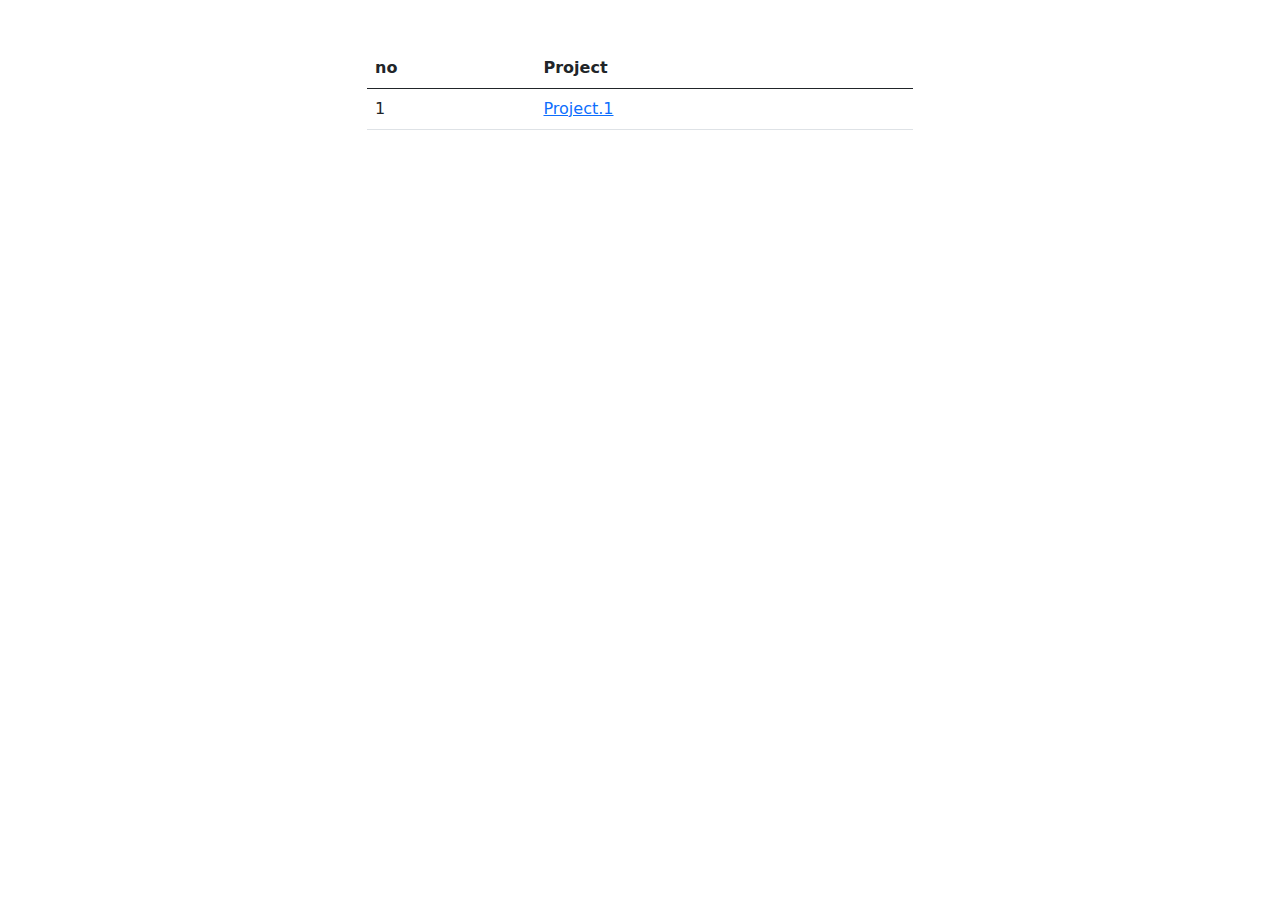
<file: index.html>
<!DOCTYPE html>
<html lang="en">
<head>
    <meta charset="UTF-8">
    <meta http-equiv="X-UA-Compatible" content="IE=edge">
    <meta name="viewport" content="width=device-width, initial-scale=1.0">
    <title>Project page</title>
    <link rel="stylesheet" href="css/bootstrap.min.css">
</head>
<body>
    <div class="container">
        <div class="row mt-5 d-flex justify-content-center">
            <div class="col-md-6">
                <table class="table">
                    <thead>
                        <tr>
                            <th>no</th>
                            <th>Project</th>
                        </tr>
                    </thead>

                    <tbody>
                        <tr>
                            <td>1</td>
                            <td><a href="first.html">Project.1</a></td>
                        </tr>
                    </tbody>
                    
                </table>
            </div>
        </div>
    </div>
</body>
</html>
</file>
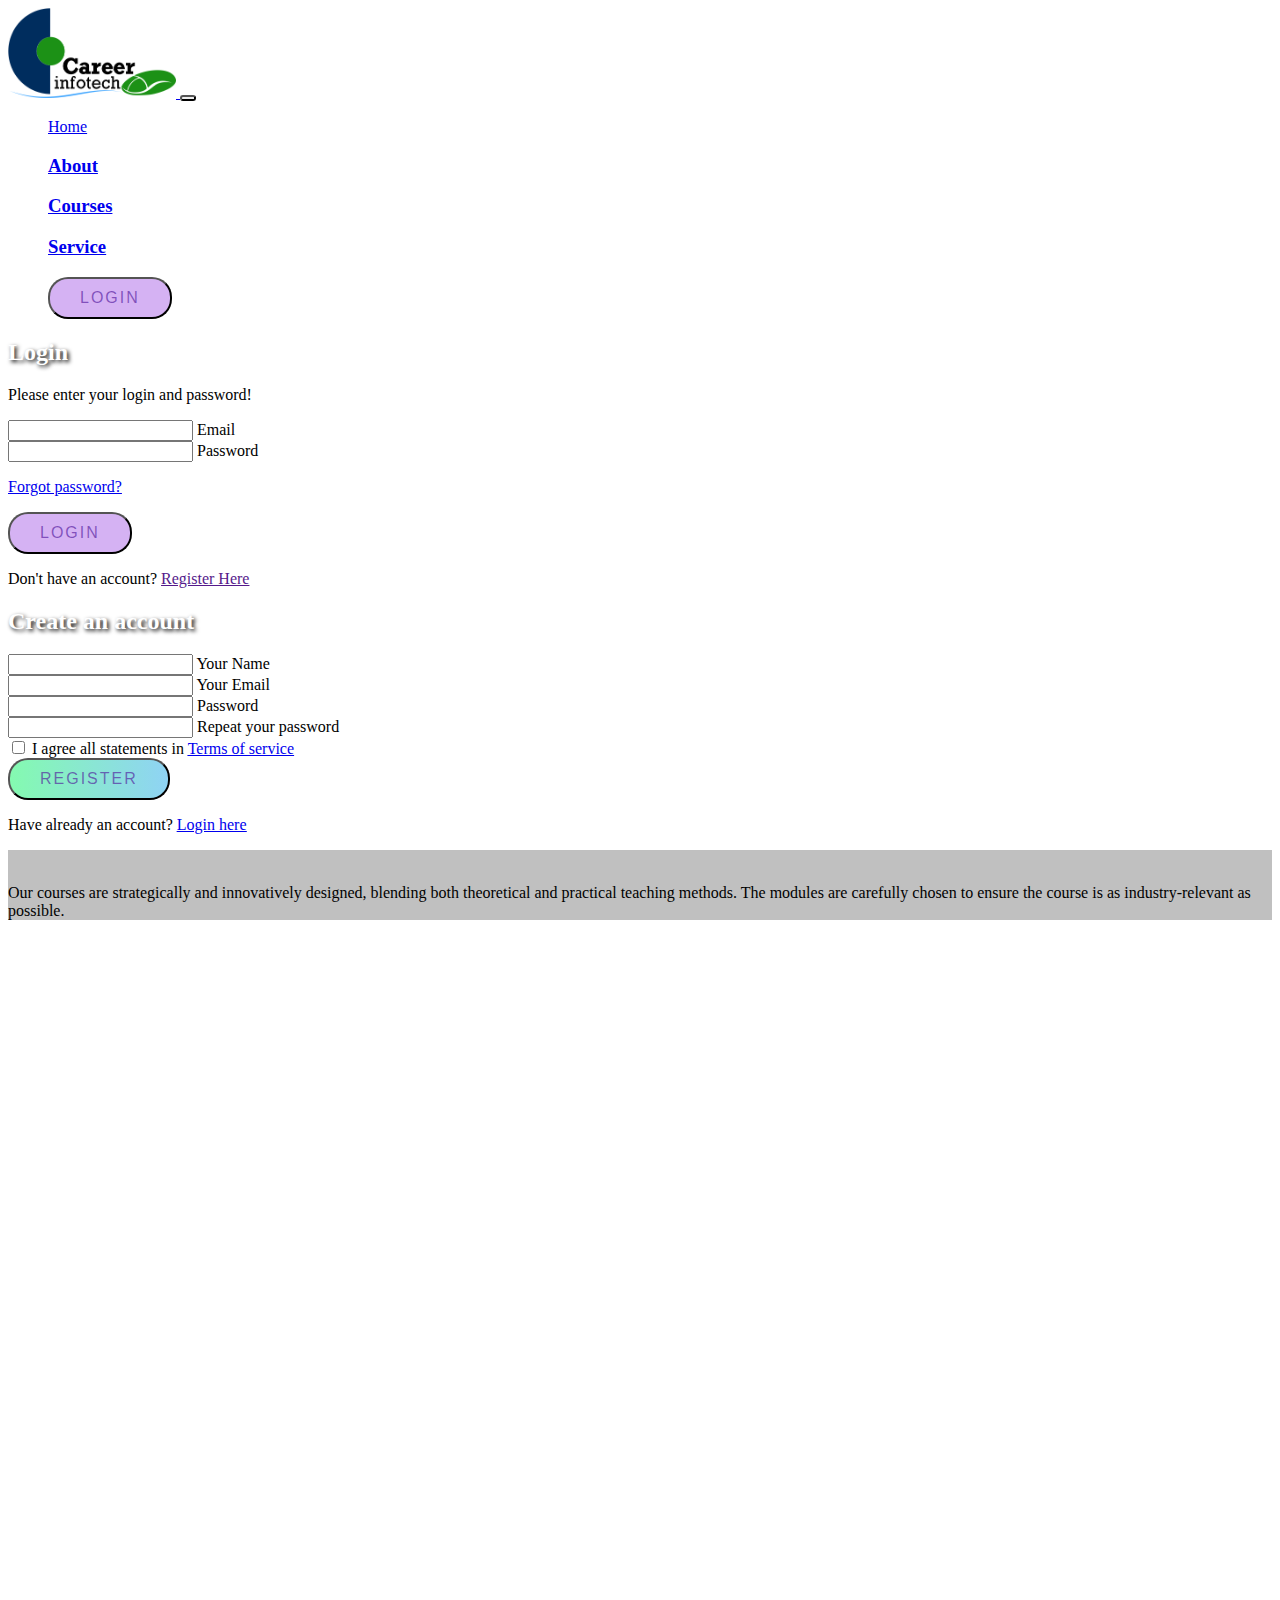
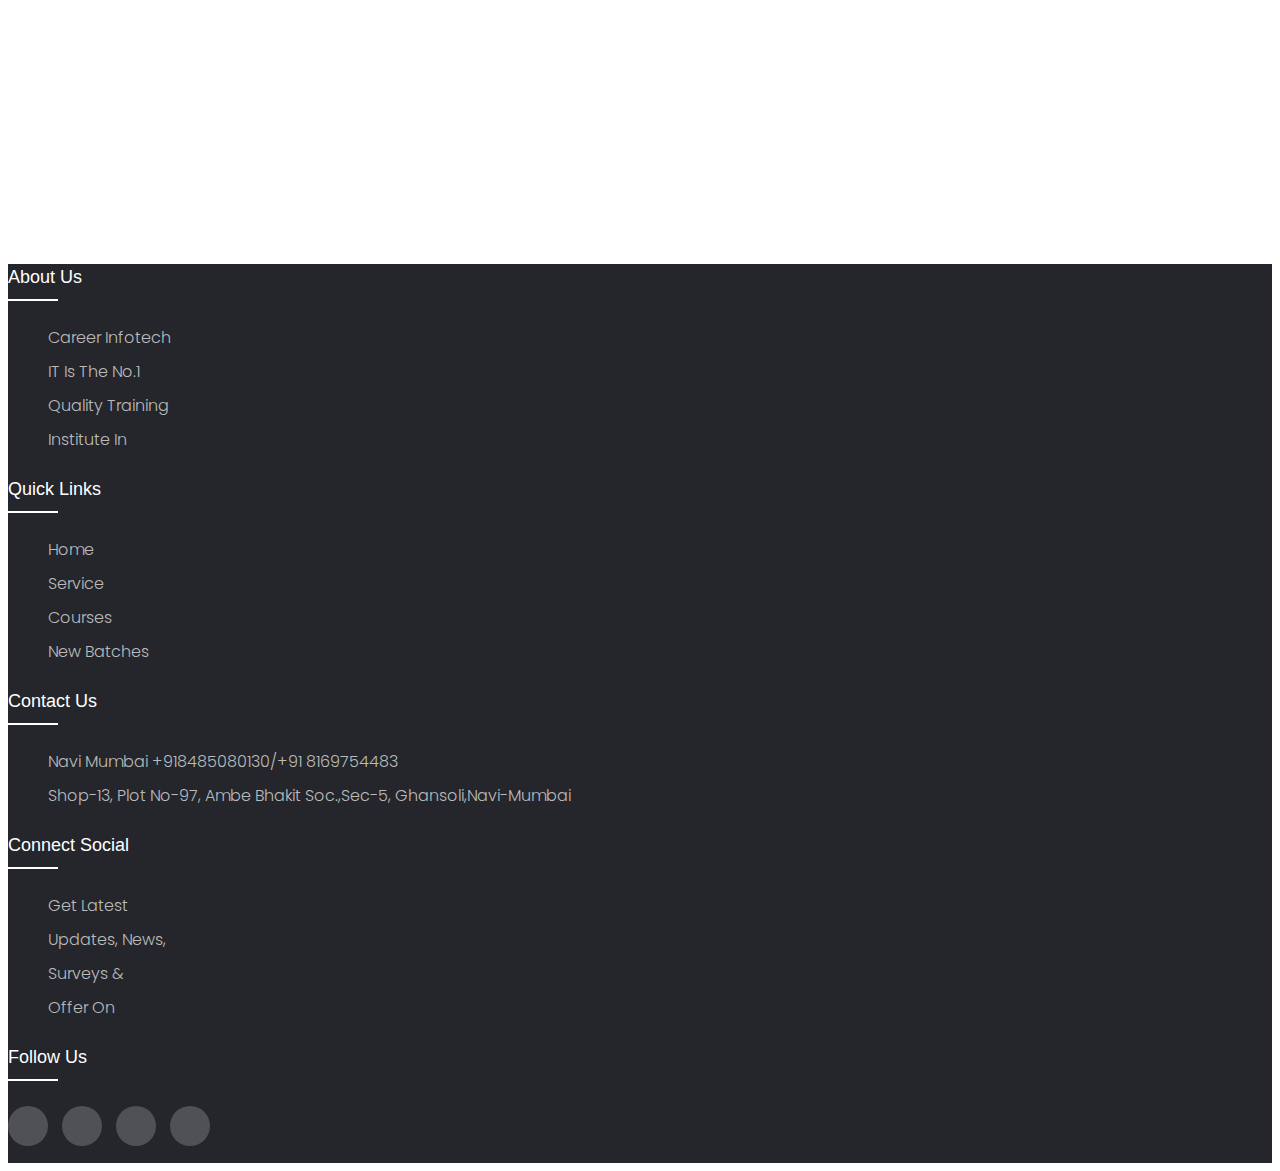
<file: coures.html>
<!DOCTYPE html>
<html lang="en">

<head>
    <meta charset="UTF-8">
    <meta http-equiv="X-UA-Compatible" content="IE=edge">
    <meta name="viewport" content="width=device-width, initial-scale=1.0">
    <title>Document</title>
    <link rel="stylesheet" href="https://unpkg.com/aos@next/dist/aos.css" />
  <!-- <link rel="stylesheet" href="/css/bootstrap.min.css"> -->
  <link href="https://cdn.jsdelivr.net/npm/bootstrap@5.0.2/dist/css/bootstrap.min.css" rel="stylesheet"
    integrity="sha384-EVSTQN3/azprG1Anm3QDgpJLIm9Nao0Yz1ztcQTwFspd3yD65VohhpuuCOmLASjC" crossorigin="anonymous">
  <link rel="stylesheet" href="css/style.css">
  <link rel="shortcut icon" href="img/Untitled_design-modified-removebg-preview.png" class="w-100" type="image/x-icon">
  <link rel="stylesheet" href="https://cdnjs.cloudflare.com/ajax/libs/font-awesome/6.1.1/css/all.min.css"
    integrity="sha512-KfkfwYDsLkIlwQp6LFnl8zNdLGxu9YAA1QvwINks4PhcElQSvqcyVLLD9aMhXd13uQjoXtEKNosOWaZqXgel0g=="
    crossorigin="anonymous" referrerpolicy="no-referrer" />
</head>

<body>

    <div class="container-fluid">
    <nav class="navbar navbar-expand-lg navbar-light bg-light d-flex justify-content-center">
      <a class="navbar-brand" href="#">
        <img src="img/career logo1.png" class="img-fluid" style="width:10.5rem;" alt="">
      </a>
      <button class="navbar-toggler" type="button" data-bs-toggle="collapse" data-bs-target="#navbarSupportedContent"
        aria-controls="navbarSupportedContent" aria-expanded="false" aria-label="Toggle navigation">
        <span class="navbar-toggler-icon"></span>
      </button>
      <div class="collapse navbar-collapse" id="navbarSupportedContent">
        <ul class="navbar-nav me-auto mb-2 mb-lg-0">
          <li class="nav-item mx-3">
            <a class="nav-link active h3" aria-current="page" href="first.html">
              Home
            </a>
          </li>
          <li class="nav-item  mx-3">
            <a class="nav-link" href="aboutus.html">
              <h3 class="text-dark">About</h3>
            </a>
          </li>

          <li class="nav-item  mx-3">
            <a class="nav-link" href="coures.html">
              <h3 class="text-dark">Courses</h3>
            </a>
          </li>


          <li class="nav-item mx-3">
            <a class="nav-link" href="https://www.devicecares.com/" target="_blank">
              <h3 class="text-dark">Service</h3>
            </a>
          </li>



          <button class="btn btn-outline-dark" type="button" data-bs-toggle="modal"
            data-bs-target="#modal2">Login</button>
        </ul>
      </div>
      <div class="modal" id="modal2">
        <div class="modal-dialog">
          <div class="modal-content bg-dark">
            <div class="modal-body">
              <div class="container-fluid">
                <div class="row d-flex justify-content-center align-items-center h-100">
                  <div class="col-12 col-md-12 col-lg-12 col-xl-12">
                    <div class="card bg-dark text-white" style="border-radius: 1rem;">
                      <div class="card-body p-5 text-center">

                        <div class="mb-md-5 mt-md-4">

                          <h2 class="fw-bold mb-2 text-uppercase">Login</h2>
                          <p class="text-white-50 mb-5">Please enter your login and password!</p>

                          <div class="form-outline form-white mb-4">
                            <input type="email" id="typeEmailX" class="form-control form-control-lg">
                            <label class="form-label" for="typeEmailX">Email</label>
                          </div>

                          <div class="form-outline form-white mb-4">
                            <input type="password" id="typePasswordX" class="form-control form-control-lg">
                            <label class="form-label" for="typePasswordX">Password</label>
                          </div>

                          <p class="small"><a class="text-white-50" href="#!">Forgot
                              password?</a>
                          </p>

                          <button class="btn btn-outline-light btn-lg px-5" type="submit">Login</button>

                          <div class="d-flex justify-content-center text-center mt-4 pt-1">
                            <a href="#!" class="text-white"><i class="fab fa-facebook-f fa-lg"></i></a>
                            <a href="#!" class="text-white"><i class="fab fa-twitter fa-lg mx-4 px-2"></i></a>
                            <a href="#!" class="text-white"><i class="fab fa-google fa-lg"></i></a>
                          </div>

                          <p class="mb-0">Don't have an account? <a href="" data-bs-toggle="modal"
                              data-bs-target="#modal5" class="text-white-50 fw-bold ">Register Here</a>
                          </p>
                        </div>
                      </div>
                    </div>
                  </div>
                </div>
              </div>
            </div>
          </div>
        </div>

    </nav>
    <div class="modal" id="modal5">
      <div class="modal-dialog">
        <div class="modal-content">
          <div class="modal-body">
            <div class="container-fluid">
              <div class="row d-flex justify-content-center">
                <div class="col-12 col-md-12 col-lg-12 col-xl-12">
                  <div class="card" style="border-radius: 15px;">
                    <div class="card-body">
                      <h2 class="text-uppercase text-center mb-5">Create an account</h2>

                      <form>

                        <div class="form-outline mb-3">
                          <input type="text" id="form3Example1cg" class="form-control form-control-lg" />
                          <label class="form-label" for="form3Example1cg">Your Name</label>
                        </div>

                        <div class="form-outline mb-3">
                          <input type="email" id="form3Example3cg" class="form-control form-control-lg" />
                          <label class="form-label" for="form3Example3cg">Your Email</label>
                        </div>

                        <div class="form-outline mb-3">
                          <input type="password" id="form3Example4cg" class="form-control form-control-lg" />
                          <label class="form-label" for="form3Example4cg">Password</label>
                        </div>

                        <div class="form-outline mb-3">
                          <input type="password" id="form3Example4cdg" class="form-control form-control-lg" />
                          <label class="form-label" for="form3Example4cdg">Repeat your password</label>
                        </div>

                        <div class="form-check d-flex justify-content-center mb-5">
                          <input class="form-check-input me-2" type="checkbox" value="" id="form2Example3cg" />
                          <label class="form-check-label" for="form2Example3g">
                            I agree all statements in <a href="#!" class="text-body"><u>Terms of service</u></a>
                          </label>
                        </div>

                        <div class="d-flex justify-content-center">
                          <button type="button"
                            class="btn btn-success btn-block btn-lg gradient-custom-4 text-body">Register</button>
                        </div>

                        <p class="text-center text-muted mt-3 mb-0">Have already an account? <a href="first.html"
                            class="fw-bold text-body"><u>Login here</u></a></p>

                      </form>

                    </div>
                  </div>
                </div>
              </div>
            </div>

          </div>
        </div>
      </div>
    </div>

  </div>
    <!-- navbar header -->

    <div class="container-fluid">
        <div class="row " style="background-color:#C0C0C0;">
            <div class="col-md-12 mt-5 mb-5">
                <p class="text-center h2" data-aos="zoom-out-down" data-aos-duration="2000">Training Features</p>
                <p class="text-center">
                    Our courses are strategically and innovatively designed, blending both theoretical and practical
                    teaching methods. The modules are carefully chosen to ensure the course is as industry-relevant as
                    possible.
                </p>
            </div>
        </div>
    </div>

    <!-- <p class="mt-5 text-center h2">Course</p> -->
    <div class="container-fluid">
        <div class="row" data-aos="zoom-in" data-aos-duration="2000">
            <div class="col-md-12 ">
                <p class="h2 text-center mt-5">Java</p>
            </div>
            <div class="col-md-2 border border-primary">
                <i class="fa-solid fa-angle-right"></i>
                Core Java
            </div>
            <div class="col-md-2 border border-primary">
                <i class="fa-solid fa-angle-right"></i>
                Adv Java
            </div>

            <div class="col-md-2 border border-primary">
                <i class="fa-solid fa-angle-right"></i>
                Spring
            </div>


            <div class="col-md-2 border border-primary">
                <i class="fa-solid fa-angle-right"></i>
                Spring MVC
            </div>

            <div class="col-md-2 border border-primary">
                <i class="fa-solid fa-angle-right"></i>
                Spring Boot
            </div>

            <div class="col-md-2 border border-primary">
                <i class="fa-solid fa-angle-right"></i>
                Hibernate
            </div>

            <div class="col-md-3 border border-primary text-center">
                <i class="fa-solid fa-angle-right"></i>
                Webservices
            </div>

            <div class="col-md-3 border border-primary text-center">
                <i class="fa-solid fa-angle-right"></i>
                RESTfulServices
            </div>

            <div class="col-md-3 border border-primary text-center">
                <i class="fa-solid fa-angle-right"></i>
                MicroServiecs
            </div>

            <div class="col-md-3 border border-primary text-center">
                <i class="fa-solid fa-angle-right"></i>
                Data Structures
            </div>


            <div class="col-md-12 border border-primary text-center">
                <i class="fa-solid fa-angle-right"></i>
                Aglogrithms
            </div>
        </div>
    </div>


    <div class="container-fluid">
        <div class="row" data-aos="zoom-in" data-aos-duration="2000">
            <div class="col-md-12">
                <p class="text-center h2 mt-4">Tools</p>
            </div>


            <div class="col-md-6 border border-primary text-center">
                <i class="fa-solid fa-angle-right"></i>
                Maven
            </div>
            <div class="col-md-6 border border-primary text-center">
                <i class="fa-solid fa-angle-right"></i>
                Gradle
            </div>


            <div class="col-md-4 border border-primary text-center">
                <i class="fa-solid fa-angle-right"></i>
                SVN
            </div>
            <div class="col-md-4 border border-primary text-center">
                <i class="fa-solid fa-angle-right"></i>
                GIT
            </div>
            <div class="col-md-4 border border-primary text-center">
                <i class="fa-solid fa-angle-right"></i>
                BitBucket
            </div>

            <div class="col-md-3 border border-primary text-center">
                <i class="fa-solid fa-angle-right"></i>
                Log4J
            </div>
            <div class="col-md-3 border border-primary text-center">
                <i class="fa-solid fa-angle-right"></i>
                Splunk
            </div>
            <div class="col-md-3 border border-primary text-center">
                <i class="fa-solid fa-angle-right"></i>
                JIRA
            </div>
            <div class="col-md-3 border border-primary text-center">
                <i class="fa-solid fa-angle-right"></i>
                JUnit
            </div>


            <div class="col-md-2 border border-primary text-center">
                <i class="fa-solid fa-angle-right"></i>
                Mokito
            </div>
            <div class="col-md-2 border border-primary text-center">
                <i class="fa-solid fa-angle-right"></i>
                Jococo
            </div>
            <div class="col-md-2 border border-primary text-center">
                <i class="fa-solid fa-angle-right"></i>
                Jenkins
            </div>
            <div class="col-md-2 border border-primary text-center">
                <i class="fa-solid fa-angle-right"></i>
                Docker
            </div>
            <div class="col-md-2 border border-primary text-center">
                <i class="fa-solid fa-angle-right"></i>
                SonarQube
            </div>
            <div class="col-md-2 border border-primary text-center">
                <i class="fa-solid fa-angle-right"></i>
                GIT
            </div>


            <div class="col-md-12 border border-primary text-center">
                <i class="fa-solid fa-angle-right"></i>
                SVN
            </div>
        </div>
    </div>



    <div class="container-fluid mb-5 ">
        <div class="row" data-aos="zoom-in" data-aos-duration="2000">
            <div class="col-md-12">
                <p class="text-center h2 mt-4">UI</p>
            </div>
            <div class="col-md-12 border border-primary text-center">
                <i class="fa-solid fa-angle-right"></i>
                HTML
            </div>


            <div class="col-md-6 border border-primary text-center">
                <i class="fa-solid fa-angle-right"></i>
                CSS
            </div>


            <div class="col-md-6 border border-primary text-center">
                <i class="fa-solid fa-angle-right"></i>
                Bootstrap
            </div>

            <div class="col-md-3 border border-primary text-center">
                <i class="fa-solid fa-angle-right"></i>
                JavaScript
            </div>
            <div class="col-md-3 border border-primary text-center">
                <i class="fa-solid fa-angle-right"></i>
                TypeScript
            </div>
            <div class="col-md-3 border border-primary text-center">
                <i class="fa-solid fa-angle-right"></i>
                Angular
            </div>
            <div class="col-md-3 border border-primary text-center">
                <i class="fa-solid fa-angle-right"></i>
                React js
            </div>
        </div>
    </div>

    <div class="container-fluid mt-5">
        <div class="row" data-aos="zoom-in" data-aos-duration="2000">
            <div class="col-md-12">
                <p class="text-center h2 mt-4">Tools</p>
            </div>
            <div class="col-md-12 border border-primary text-center">
                <i class="fa-solid fa-angle-right"></i>
                Python
            </div>

            <div class="col-md-6 border border-primary text-center">
                <i class="fa-solid fa-angle-right"></i>
                DecOps
            </div>
            <div class="col-md-6 border border-primary text-center">
                <i class="fa-solid fa-angle-right"></i>
                Aws
            </div>


            <div class="col-md-4 border border-primary text-center">
                <i class="fa-solid fa-angle-right"></i>
                Microsoft Azuure
            </div>

            <div class="col-md-4 border border-primary text-center">
                <i class="fa-solid fa-angle-right"></i>
                Data Science
            </div>

            <div class="col-md-4 border border-primary text-center ">
                <i class="fa-solid fa-angle-right"></i>
                Sales Force
            </div>
        </div>
    </div>











    <!-- FOOTER -->
    <div class="container-fluid">
        <footer class="footer mt-5">
            <div class="row ">
                <div class="col-md-3 col-sm-3 col-lg-3 footer-col p-5 ">
                    <h4>About us</h4>
                    <ul>

                        <li><a href="#"></a>Career Infotech</li>
                        <li><a href="#"></a>IT is the No.1</li>
                        <li><a href="#"></a>quality training</li>
                        <li><a href="#"></a>institute in</li>

                    </ul>
                </div>

                <!-- <div class="row"> -->
                <div class="col-md-3 col-sm-3 col-lg-3 footer-col p-5 ">
                    <h4>Quick links</h4>
                    <ul>
                        <li><a href="#"></a>home</li>
                        <li><a href="#"></a>Service</li>
                        <li><a href="#"></a>Courses</li>
                        <li><a href="#"></a>New Batches</li>
                    </ul>
                </div>

                <!-- <div class="row"> -->
                <div class="col-md-3 col-sm-3 col-lg-3 footer-col p-5 ">
                    <h4>Contact Us</h4>
                    <ul>

                        <li><a href="#"></a>Navi mumbai +918485080130/+91 8169754483</li>
                        <li>Shop-13, Plot no-97, Ambe Bhakit Soc.,sec-5, Ghansoli,Navi-mumbai</li>

                    </ul>
                </div>

                <!-- <div class="row"> -->
                <div class="col-md-3 col-sm-3 col-lg-3 footer-col p-5 ">
                    <h4>Connect Social</h4>
                    <ul>

                        <li><a href="#"></a>Get latest</li>
                        <li><a href="#"></a>updates, news,</li>
                        <li><a href="#"></a>surveys &</li>
                        <li><a href="#"></a>offer on</li>

                    </ul>
                </div>


                <!-- <div class="row"> -->
                <div class="col-md-12 col-sm-12 col-lg-12 footer-col p-5 ">
                    <h4>Follow us</h4>
                    <div class="social-links">
                        <a href="#"><i class="fa-brands fa-facebook-f"></i></a>
                        <a href="#"><i class="fa-brands fa-twitter"></i></a>
                        <a href="#"><i class="fa-brands fa-instagram"></i></a>
                        <a href="#"><i class="fa-brands fa-linkedin-in"></i></a>
                    </div>
                </div>
            </div>
        </footer>
    </div>

    <script src="https://cdn.jsdelivr.net/npm/bootstrap@5.0.2/dist/js/bootstrap.bundle.min.js"
        integrity="sha384-MrcW6ZMFYlzcLA8Nl+NtUVF0sA7MsXsP1UyJoMp4YLEuNSfAP+JcXn/tWtIaxVXM"
        crossorigin="anonymous"></script>
    <script src="js/main.js"></script>

    <!-- aos -->

    <script src="https://unpkg.com/aos@next/dist/aos.js"></script>
    <script>
        AOS.init();
    </script>

</body>

</html>
</file>
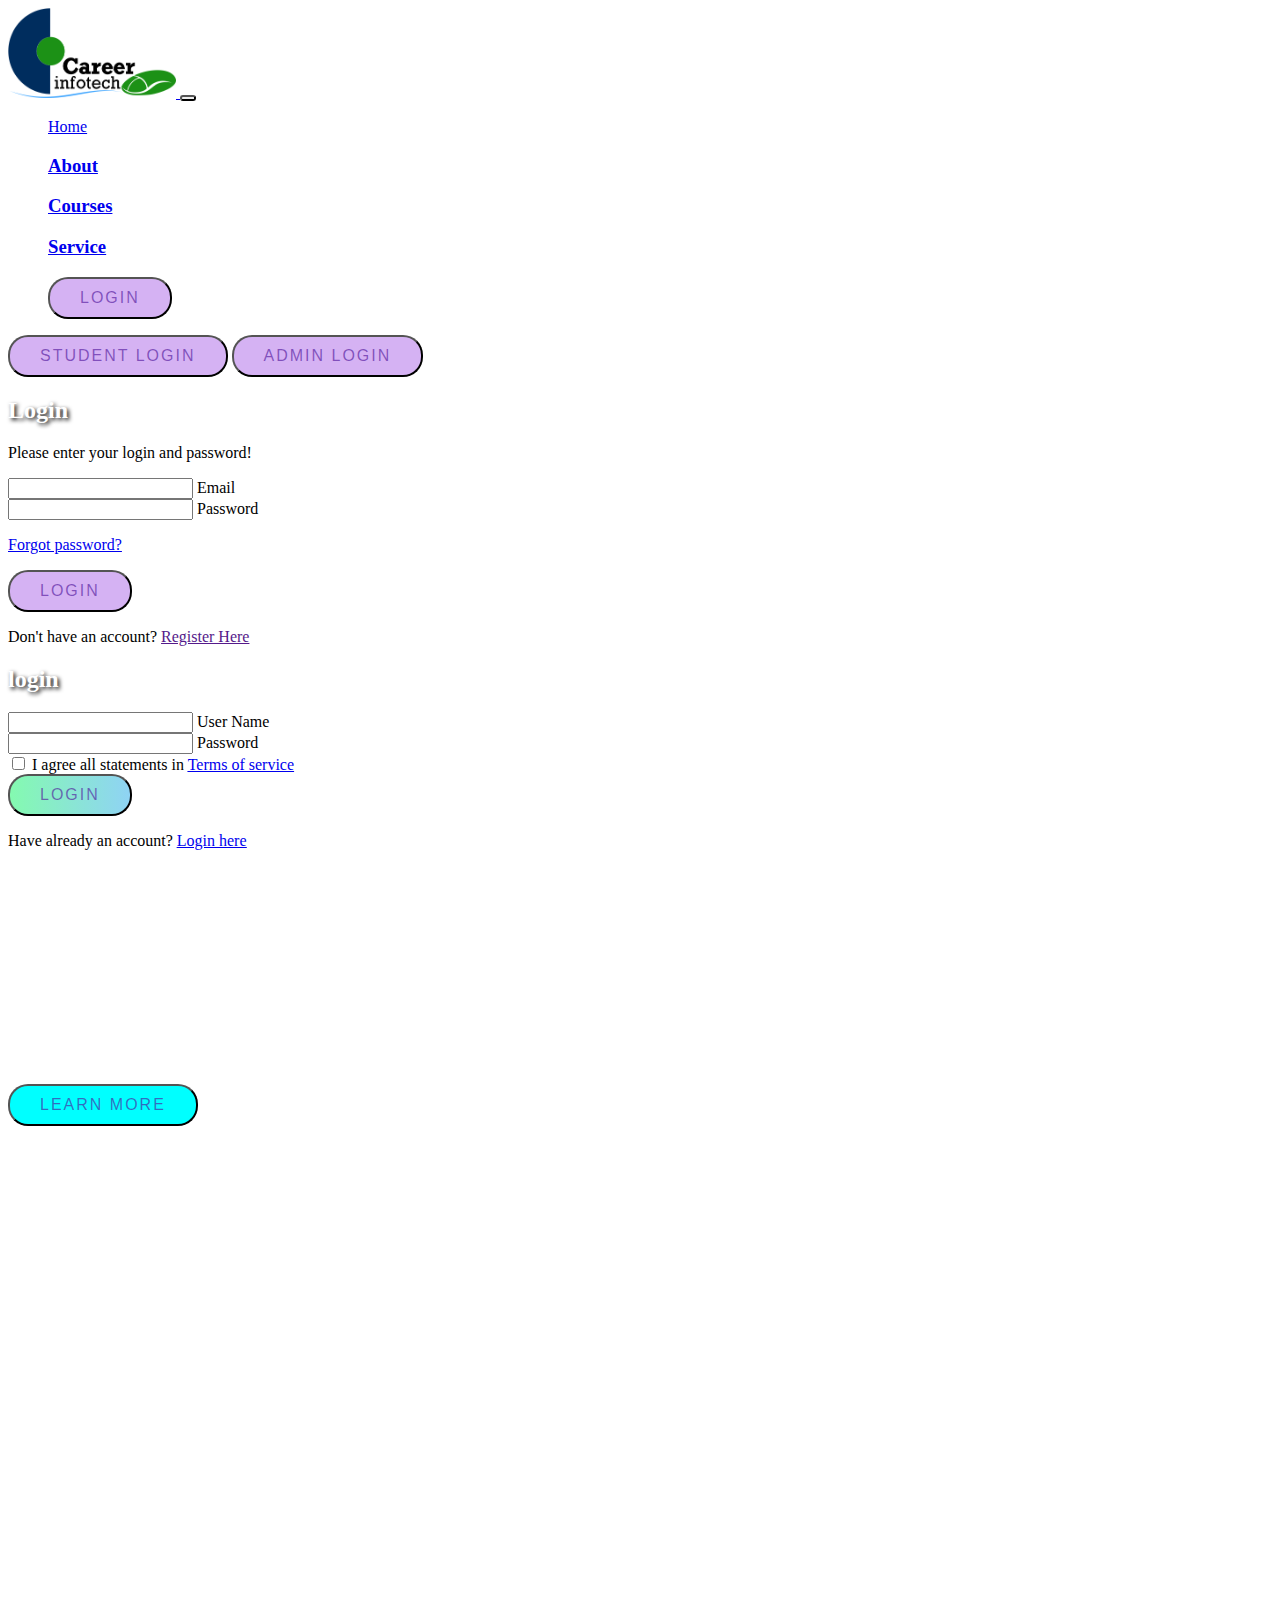
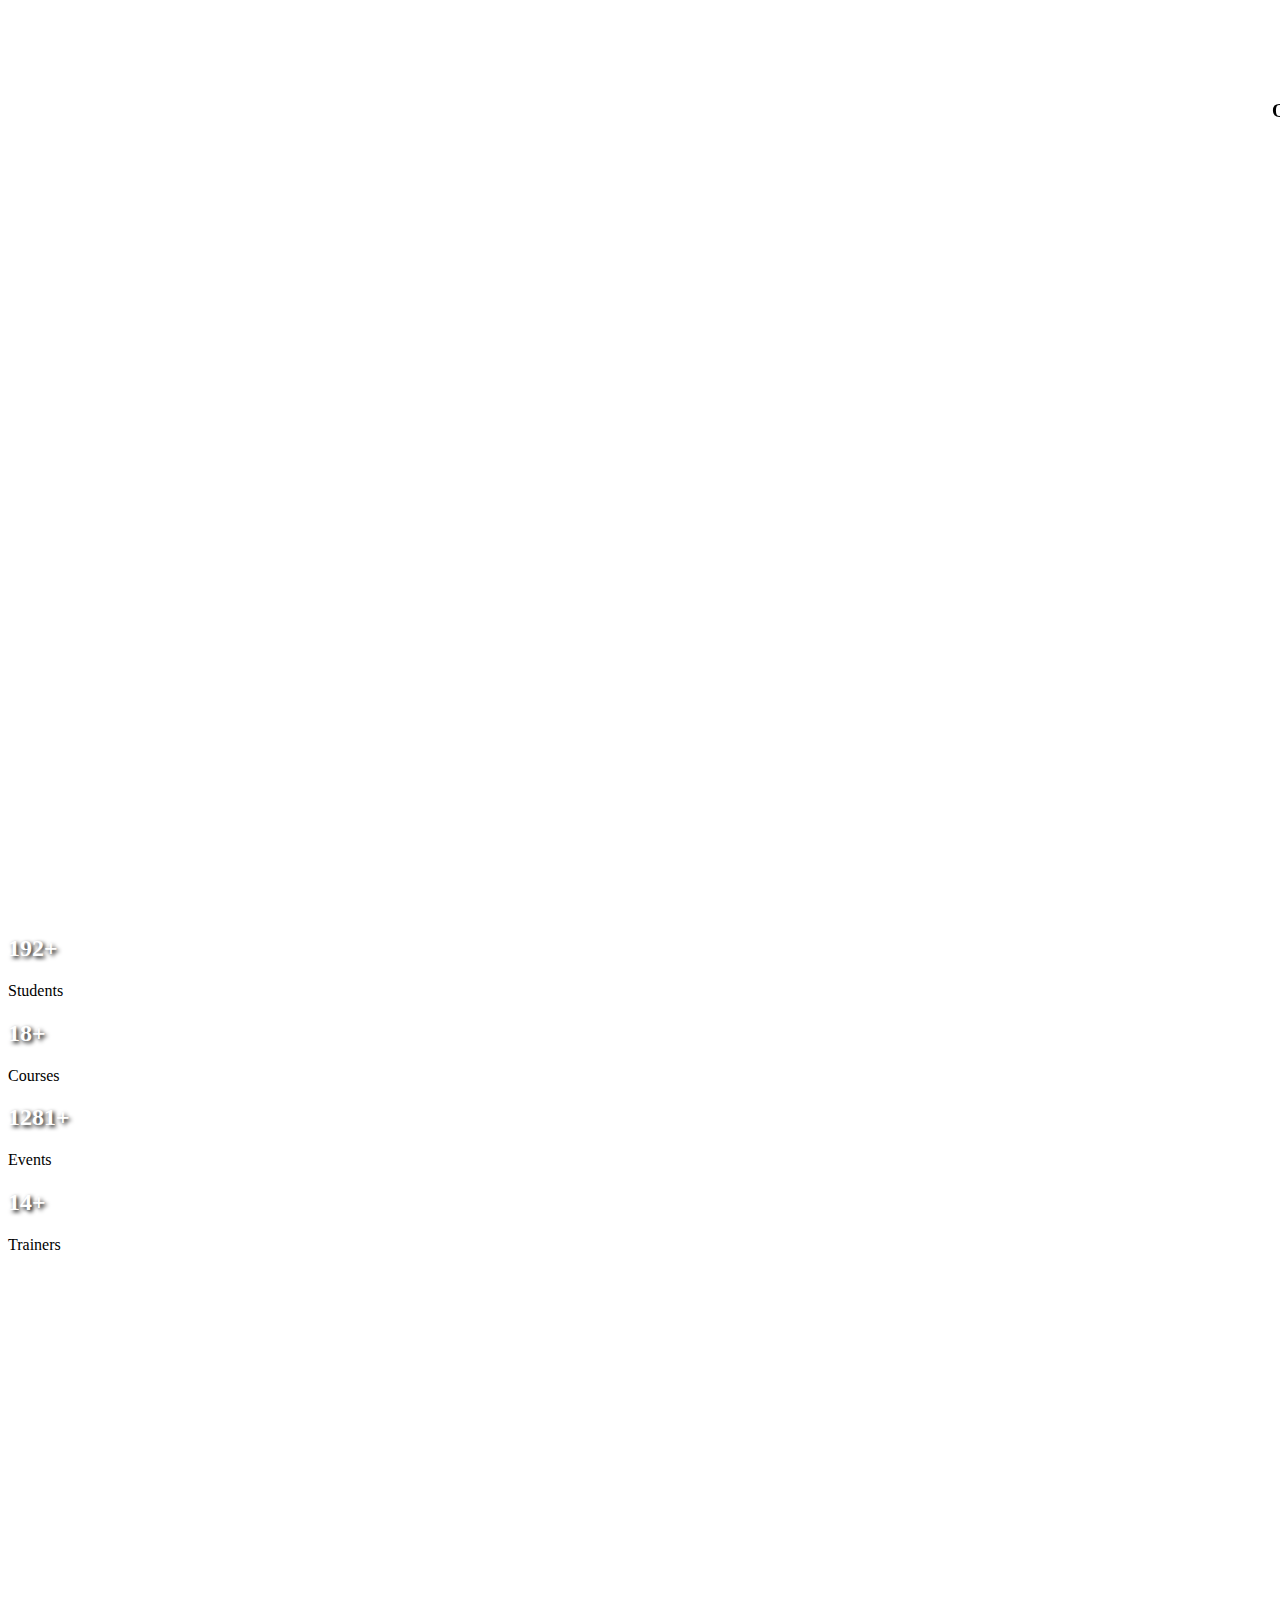
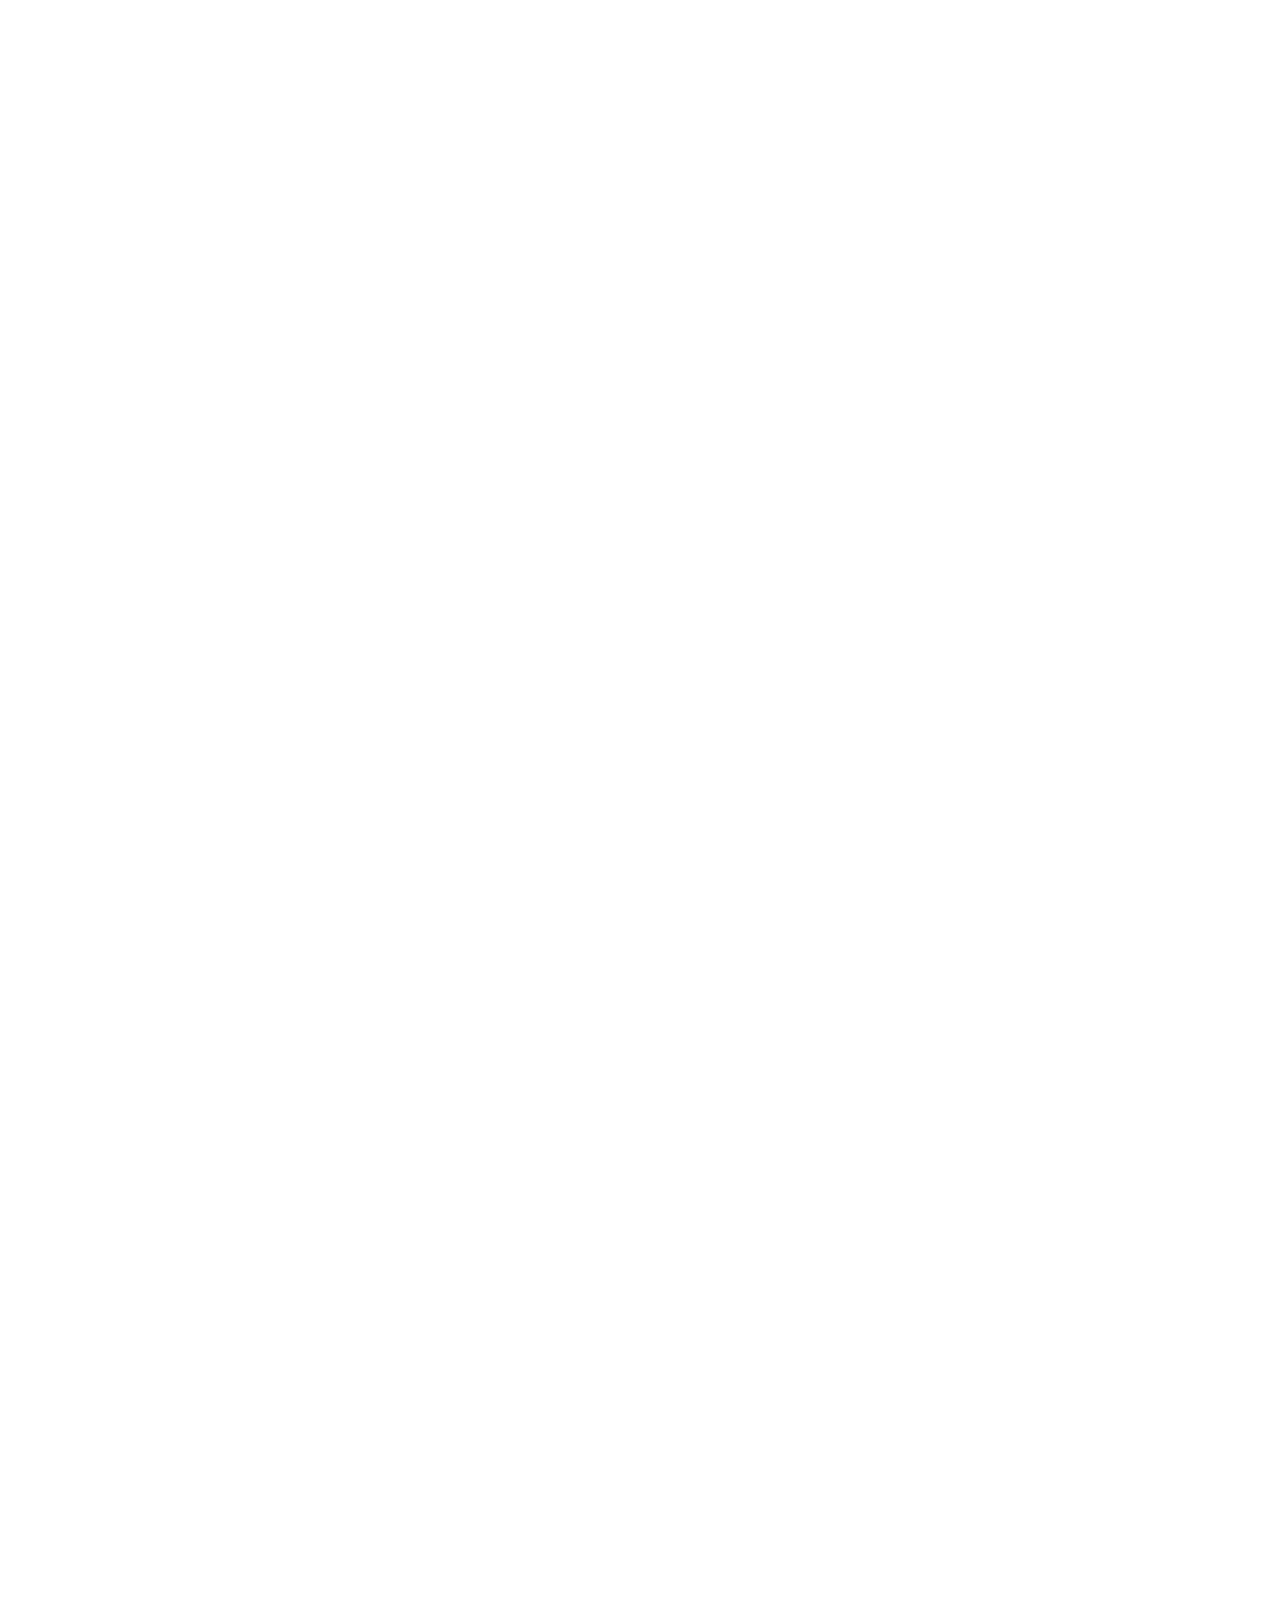
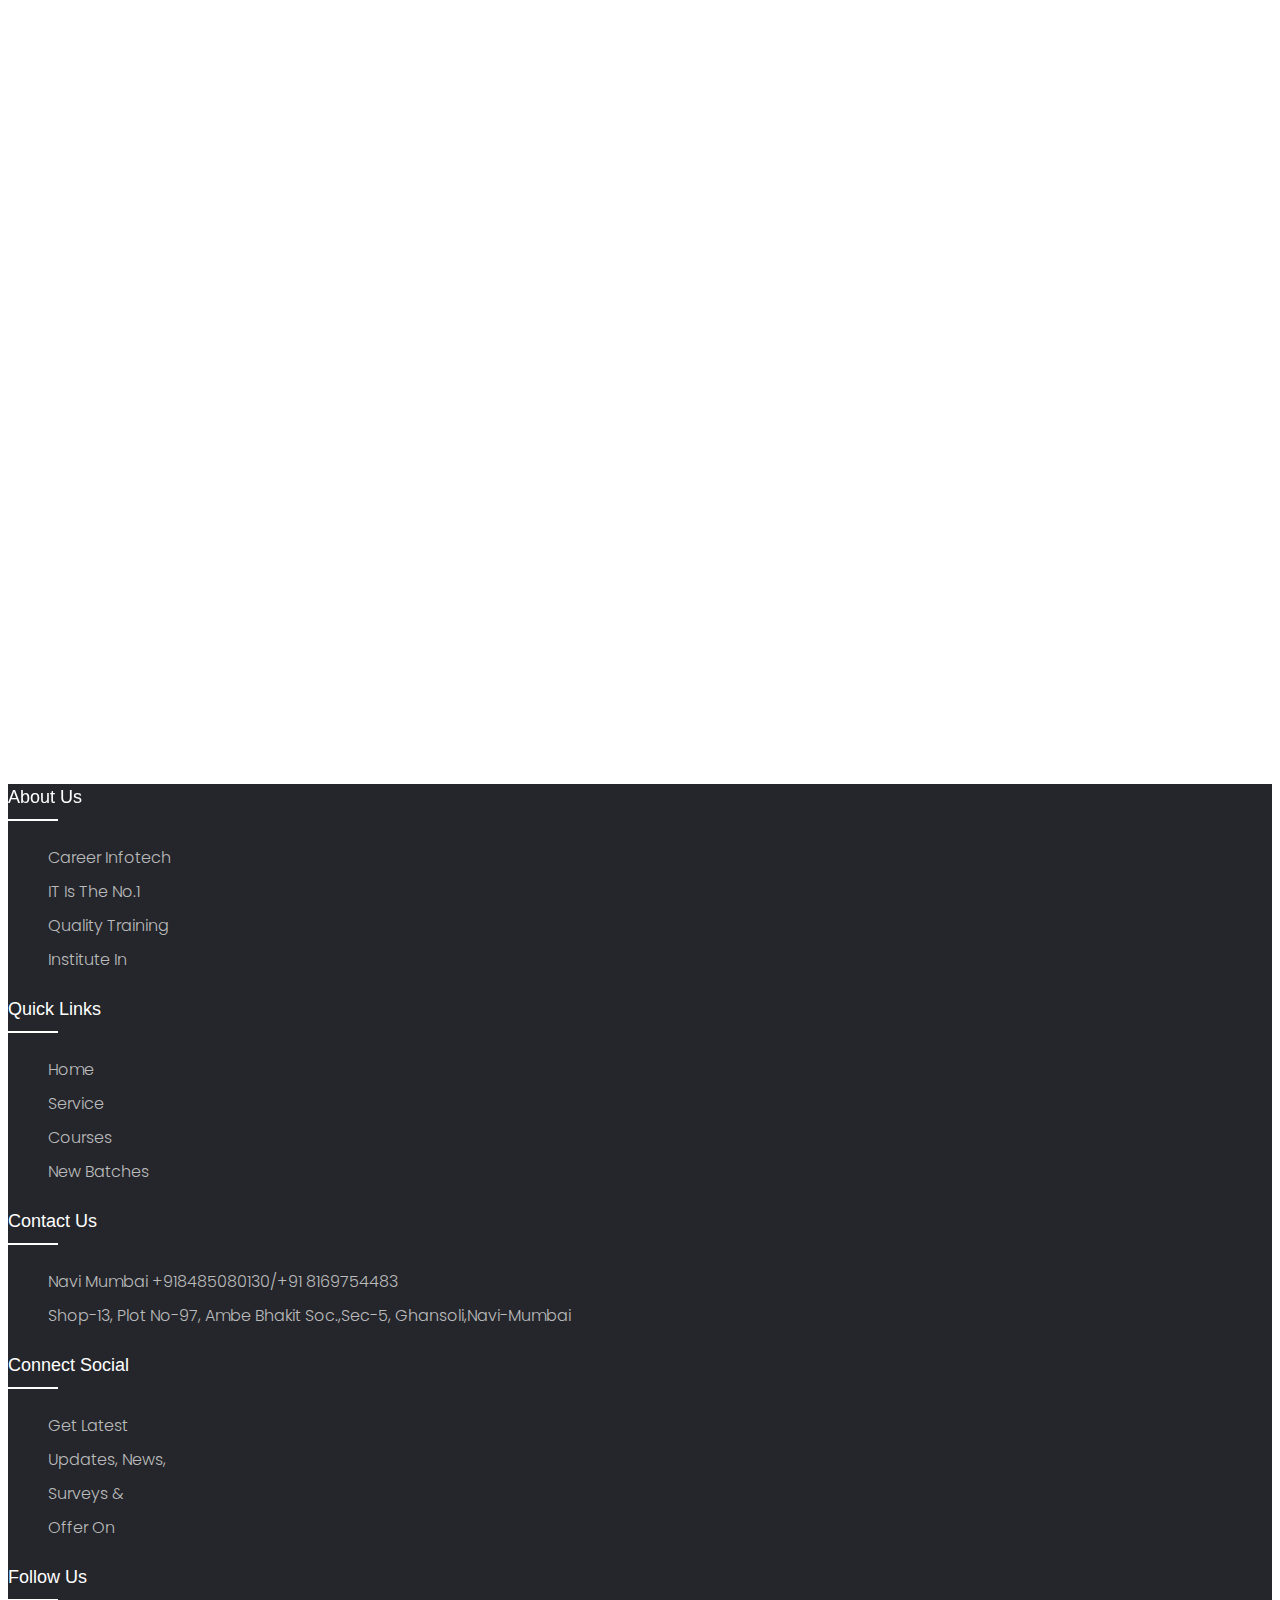
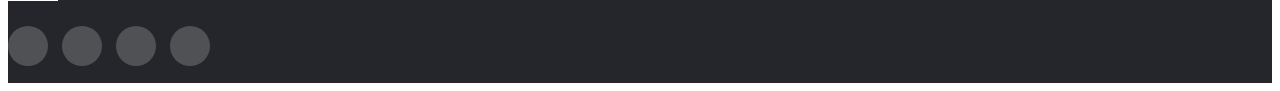
<file: first.html>
<!DOCTYPE html>
<html lang="en">

<head>
  <meta charset="UTF-8">
  <meta http-equiv="X-UA-Compatible" content="IE=edge">
  <meta name="viewport" content="width=device-width, initial-scale=1.0">
  <title>Career Infotect</title>
  <link rel="stylesheet" href="https://unpkg.com/aos@next/dist/aos.css" />
  <!-- <link rel="stylesheet" href="/css/bootstrap.min.css"> -->
  <link href="https://cdn.jsdelivr.net/npm/bootstrap@5.0.2/dist/css/bootstrap.min.css" rel="stylesheet"
    integrity="sha384-EVSTQN3/azprG1Anm3QDgpJLIm9Nao0Yz1ztcQTwFspd3yD65VohhpuuCOmLASjC" crossorigin="anonymous">
  <link rel="stylesheet" href="css/style.css">
  <link rel="shortcut icon" href="img/Untitled_design-modified-removebg-preview.png" class="w-100" type="image/x-icon">
  <link rel="stylesheet" href="https://cdnjs.cloudflare.com/ajax/libs/font-awesome/6.1.1/css/all.min.css"
    integrity="sha512-KfkfwYDsLkIlwQp6LFnl8zNdLGxu9YAA1QvwINks4PhcElQSvqcyVLLD9aMhXd13uQjoXtEKNosOWaZqXgel0g=="
    crossorigin="anonymous" referrerpolicy="no-referrer" />
</head>

<body>
  <div class="container-fluid">
    <nav class="navbar navbar-expand-lg navbar-light bg-light d-flex justify-content-center">
      <a class="navbar-brand" href="#">
        <img src="img/career logo1.png" class="img-fluid" style="width:10.5rem;" alt="">
      </a>
      <button class="navbar-toggler" type="button" data-bs-toggle="collapse" data-bs-target="#navbarSupportedContent"
        aria-controls="navbarSupportedContent" aria-expanded="false" aria-label="Toggle navigation">
        <span class="navbar-toggler-icon"></span>
      </button>
      <div class="collapse navbar-collapse" id="navbarSupportedContent">
        <ul class="navbar-nav me-auto mb-2 mb-lg-0">
          <li class="nav-item mx-3">
            <a class="nav-link active h3" aria-current="page" href="first.html">
              Home
            </a>
          </li>
          <li class="nav-item  mx-3">
            <a class="nav-link" href="aboutus.html">
              <h3 class="text-dark">About</h3>
            </a>
          </li>

          <li class="nav-item  mx-3">
            <a class="nav-link" href="coures.html">
              <h3 class="text-dark">Courses</h3>
            </a>
          </li>


          <li class="nav-item mx-3">
            <a class="nav-link" href="https://www.devicecares.com/" target="_blank">
              <h3 class="text-dark">Service</h3>
            </a>
          </li>



          <button class="btn btn-outline-dark" type="button" data-bs-toggle="modal"
            data-bs-target="#modal5">Login</button>

        </ul>
        <div class="modal" id="modal5">
          <div class="modal-dialog">
            <div class="modal-content clr" >
              <div class="modal-body d-flex justify-content-center">
                <button type="button" class="btn btn-success mx-2" data-bs-toggle="modal" data-bs-target="#modal1" >Student login</button>
                <button type="button" class="btn btn-success mx-2" data-bs-toggle="modal" data-bs-target="#modal2" >Admin login</button>
                
              </div>
            </div>
          </div>
        </div>
      </div>
      <div class="modal" id="modal2">
        <div class="modal-dialog">
          <div class="modal-content bg-dark">
            <div class="modal-body">
              <div class="container-fluid">
                <div class="row d-flex justify-content-center align-items-center h-100">
                  <div class="col-12 col-md-12 col-lg-12 col-xl-12">
                    <div class="card bg-dark text-white" style="border-radius: 1rem;">
                      <div class="card-body p-5 text-center">

                        <div class="mb-md-5 mt-md-4">

                          <h2 class="fw-bold mb-2 text-uppercase">Login</h2>
                          <p class="text-white-50 mb-5">Please enter your login and password!</p>

                          <div class="form-outline form-white mb-4">
                            <input type="email" id="typeEmailX" class="form-control form-control-lg">
                            <label class="form-label" for="typeEmailX">Email</label>
                          </div>

                          <div class="form-outline form-white mb-4">
                            <input type="password" id="typePasswordX" class="form-control form-control-lg">
                            <label class="form-label" for="typePasswordX">Password</label>
                          </div>

                          <p class="small"><a class="text-white-50" href="#!">Forgot
                              password?</a>
                          </p>

                          <button class="btn btn-outline-light btn-lg px-5" type="submit">Login</button>

                          <div class="d-flex justify-content-center text-center mt-4 pt-1">
                            <a href="#!" class="text-white"><i class="fab fa-facebook-f fa-lg"></i></a>
                            <a href="#!" class="text-white"><i class="fab fa-twitter fa-lg mx-4 px-2"></i></a>
                            <a href="#!" class="text-white"><i class="fab fa-google fa-lg"></i></a>
                          </div>

                          <p class="mb-0">Don't have an account? <a href=""
                               class="text-white-50 fw-bold ">Register Here</a>
                          </p>
                        </div>
                      </div>
                    </div>
                  </div>
                </div>
              </div>
            </div>
          </div>
        </div>

    </nav>
    <div class="modal" id="modal1">
      <div class="modal-dialog">
        <div class="modal-content">
          <div class="modal-body">
            <div class="container-fluid">
              <div class="row d-flex justify-content-center">
                <div class="col-12 col-md-12 col-lg-12 col-xl-12">
                  <div class="card" style="border-radius: 15px;">
                    <div class="card-body">
                      <h2 class="text-uppercase text-center mb-5">login</h2>

                      <form>

                        <div class="form-outline mb-3">
                          <input type="text" id="form3Example1cg" class="form-control form-control-lg" />
                          <label class="form-label" for="form3Example1cg">User Name</label>
                        </div>

                        <!-- <div class="form-outline mb-3">
                          <input type="email" id="form3Example3cg" class="form-control form-control-lg" />
                          <label class="form-label" for="form3Example3cg">Your Email</label>
                        </div> -->

                        <div class="form-outline mb-3">
                          <input type="password" id="form3Example4cg" class="form-control form-control-lg" />
                          <label class="form-label" for="form3Example4cg">Password</label>
                        </div>

                        <!-- <div class="form-outline mb-3">
                          <input type="password" id="form3Example4cdg" class="form-control form-control-lg" />
                          <label class="form-label" for="form3Example4cdg">Repeat your password</label>
                        </div> -->

                        <div class="form-check d-flex justify-content-center mb-5">
                          <input class="form-check-input me-2" type="checkbox" value="" id="form2Example3cg" />
                          <label class="form-check-label" for="form2Example3g">
                            I agree all statements in <a href="#!" class="text-body"><u>Terms of service</u></a>
                          </label>
                        </div>

                        <div class="d-flex justify-content-center">
                          <button type="button"
                            class="btn btn-success btn-block btn-lg gradient-custom-4 text-body">Login</button>
                        </div>

                        <p class="text-center text-muted mt-3 mb-0">Have already an account? <a href="first.html"
                            class="fw-bold text-body"><u>Login here</u></a></p>

                      </form>

                    </div>
                  </div>
                </div>
              </div>
            </div>

          </div>
        </div>
      </div>
    </div>

  </div>
  <!-- heading close -->


  <!-- <section id="bag"> -->
  <div class="container-fluid bag-text mt-2">
    <div class="bag mb-3">
      <div class="row text-right text-light mt-2 mb-3">
        <div class="col-lg-6 col-md-6">
          <h2 class="text-right mt-5" data-aos="zoom-in" data-aos-duration="2000">Learning Today,<br>
            <b>Leading Tomorrow</b> <br>
            We are team of talented designers making<br> websites with Bootstrap.
          </h2>
          <div class="col-lg-6 col-md-6 mt-5">
            <button class="btn btn-outline-dark color btn-xxl  p-1">
              <a href=""></a><span>Learn more</span></button>
          </div>
        </div>
      </div>
    </div>
  </div>
  <!-- </section> -->



  <div class="container-fluid mt-5">
    <div class="row mt-5">
      <div class="col-md-6 justify-content-center" data-aos="slide-left" data-aos-duration="3000">
        <p>
        <h3 class="mx-2 text-center">Online IT Training</h3>
        <ul><i class="fa-solid fa-star text-primary"></i> Our online IT training programs are designed to allow our
          students to study anytime and anywhere in an affordable and convenient manner.
          <br>
        </ul>
        <br>
        <ul><i class="fa-solid fa-star text-primary"></i>The course structure for each program is carefully designed
          to
          ensure active engagement from students even in online mode. </ul>

        </ul>
        <br>
        <ul><i class="fa-solid fa-star text-primary"></i>The students are provided with Example exposure to
          interactive,
          pragmatic learning opportunities in addition to strong theoretical grounding. </ul>


      </div>

      <div class="col-md-6" data-aos="slide-right" data-aos-duration="3000">
        <img src="img/img4.jpg" class="w-100" alt="">
      </div>
    </div>
  </div>
  <!-- box is end -->



  <!-- counter -->





  <div class="container-fluid">
    <section id="counter">
      <section class="counter-section mt-5 mb-5 bg-dark justify-content-center">
        <div class="row text-center">
          <div class="col-md-3 mb-lg-0 mb-md-0 mb-5 mt-5">
            <h2>
              <span id="count1"></span>+
            </h2>
            <p class="text-light fs-5">Students</p>
          </div>

          <div class="col-md-3 mb-lg-0 mb-md-0 mb-5 mt-5">
            <h2>
              <span id="count2"></span>+
            </h2>
            <p class="text-light fs-5">Courses</p>
          </div>
          <div class="col-md-3 mb-lg-0 mb-md-0 mb-5 mt-5">
            <h2>
              <span id="count3"></span>+
            </h2>
            <p class="text-light fs-5 ">Events</p>
          </div>
          <div class="col-md-3 mb-lg-0 mb-md-0 mb-5 mt-5">
            <h2>
              <span id="count4"></span>+
            </h2>
            <p class="text-light fs-5">Trainers</p>
          </div>
        </div>
      </section>
    </section>
  </div>




  <!-- counter end -->



  <!-- card for corcese -->




  <div class="container-fluid">
    <div class="row text-center">
      <div class="col-md-4 col-sm-4 col-lg-4">
        <div class="card bx1  mx-auto" data-aos="fade-down" data-aos-duration="2000">
          <div class="card-body">
            <h1><i class="fa-brands fa-java"></i>Java</h1>
            <p class="card-text">Master Data Structures and Algorithms With the Scaler Academy Program Secure product
              interviews
              with understanding of crucial data structures and algorithms, and their implementation Build intuition
              on
              the inner
              workings of various DSA, a foundational skill for any top software engineer Clear your concepts and know
              which data structure to use for the most optimum build</p>
            <a href="#" class="btn">View</a>
          </div>
        </div>
      </div>

      <div class="col-md-4 col-sm-4 col-lg-4">
        <div class="card bx1  mx-auto" data-aos="fade-down" data-aos-duration="2000">
          <div class="card-body">
            <h1><i class="fa-brands fa-angular"></i>Angular</h1>
            <p class="card-text">Getting started with Angular Welcome to Angular! This tutorial introduces you to the
              essentials of Angular by walking you through building an e-commerce site with a catalog, shopping cart,
              and check-out form. To help you get started right away, this tutorial uses a ready-made application that
              you can examine and modify interactively on StackBlitz—without having to set up a local work
              environment..
            </p>
            <a href="#" class="btn">
              view
            </a>
          </div>
        </div>
      </div>

      <div class="col-md-4 col-sm-4 col-lg-4">
        <div class="card bx1  mx-auto" data-aos="fade-down" data-aos-duration="2000">
          <div class="card-body">
            <h1><i class="fa-brands fa-aws"></i>AWS</h1>
            <p class="card-text">he development of the DevOps model seeks to combine practices from software
              development
              and IT operation. The main advantage the DevOps process has over traditional systems development is
              speed.
              When implemented correctly, DevOps can reduce the life cycle of systems development while enabling
              continuous delivery. </p>
            <a href="#" class="btn">View</a>
          </div>
        </div>
      </div>
    </div>
  </div>


  <div class="container-fluid">
    <div class="row text-center">
      <div class="col-md-4 col-sm-4 col-lg-4">
        <div class="card bx1  mx-auto" data-aos="fade-up" data-aos-duration="2000">
          <div class="card-body">
            <h1><i class="fa-solid fa-power-off"></i>Spring Boot</h1>
            <p class="card-text">Though marker interfaces are still in use, they very likely point to a code smell and
              should be used carefully. The main reason for this is that they blur the lines about what an interface
              represents since markers don't define any behavior. Newer development favors annotations to solve some
              of
              the same problems.</p>
            <a href="#" class="btn">View</a>
          </div>
        </div>
      </div>

      <div class="col-md-4 col-lg-4 col-sm-4">
        <div class="card bx1  mx-auto" data-aos="fade-up" data-aos-duration="2000">
          <div class="card-body">
            <h1><i class="fa-solid fa-laptop-code"></i>Java Full Stack</h1>
            <p class="card-text">Become a Full Stack Developer with Scaler Academy Program Upskill in DSA & System
              Design with specialization in Full Stack Development Build real-world projects by mastering React, MERN,
              JavaScript, etc. Learn the essential Full Stack development concepts from scratch.</p>
            <a href="#" class="btn">
              view
            </a>
          </div>
        </div>
      </div>

      <div class="col-md-4 col-sm-4 col-lg-4">
        <div class="card bx1  mx-auto" data-aos="fade-up" data-aos-duration="2000">
          <div class="card-body">
            <h1><i class="fa-brands fa-js-square"></i>Design Patterns in Java</h1>
            <p class="card-text">Java Project Ideas - Strengthen your Resume with Real-time Projects Java - one of the
              most popular programming languages. After learning Java, it's time to master it with real-time Java
              project ideas. Work on real-time Java projects and stand out from the crowd.</p>
            <a href="#" class="btn">View</a>
          </div>
        </div>
      </div>

    </div>
  </div>
  <!--  -->

  <!-- card  -->
  <!-- footer -->

  <div class="container-fluid">
    <footer class="footer mx-auto">
      <div class="row">
        <div class="col-md-3 col-sm-3 col-lg-3 footer-col p-5 ">
          <h4>About us</h4>
          <ul>

            <li><a href="#"></a>Career Infotech</li>
            <li><a href="#"></a>IT is the No.1</li>
            <li><a href="#"></a>quality training</li>
            <li><a href="#"></a>institute in</li>

          </ul>
        </div>

        <!-- <div class="row"> -->
        <div class="col-md-3 col-sm-3 col-lg-3 footer-col p-5 ">
          <h4>Quick links</h4>
          <ul>
            <li><a href="#"></a>home</li>
            <li><a href="#"></a>Service</li>
            <li><a href="#"></a>Courses</li>
            <li><a href="#"></a>New Batches</li>
          </ul>
        </div>

        <!-- <div class="row"> -->
        <div class="col-md-3 col-sm-3 col-lg-3 footer-col p-5 ">
          <h4>Contact Us</h4>
          <ul>

            <li><a href="#"></a>Navi mumbai +918485080130/+91 8169754483</li>
            <li>Shop-13, Plot no-97, Ambe Bhakit Soc.,sec-5, Ghansoli,Navi-mumbai</li>


          </ul>
        </div>

        <!-- <div class="row"> -->
        <div class="col-md-3 col-sm-3 col-lg-3 footer-col p-5 ">
          <h4>Connect Social</h4>
          <ul>

            <li><a href="#"></a>Get latest</li>
            <li><a href="#"></a>updates, news,</li>
            <li><a href="#"></a>surveys &</li>
            <li><a href="#"></a>offer on</li>

          </ul>
        </div>


        <!-- <div class="row"> -->
        <div class="col-md-12 col-sm-12 col-lg-12 footer-col p-5">
          <h4>Follow us</h4>
          <div class="social-links">
            <a href="#"><i class="fa-brands fa-facebook-f"></i></a>
            <a href="#"><i class="fa-brands fa-twitter"></i></a>
            <a href="#"><i class="fa-brands fa-instagram"></i></a>
            <a href="#"><i class="fa-brands fa-linkedin-in"></i></a>
          </div>
        </div>
      </div>
    </footer>
  </div>

  <script src="https://cdn.jsdelivr.net/npm/bootstrap@5.0.2/dist/js/bootstrap.bundle.min.js"
    integrity="sha384-MrcW6ZMFYlzcLA8Nl+NtUVF0sA7MsXsP1UyJoMp4YLEuNSfAP+JcXn/tWtIaxVXM"
    crossorigin="anonymous"></script>
  <script src="js/main.js"></script>

  <!-- aos -->

  <script src="https://unpkg.com/aos@next/dist/aos.js"></script>
  <script>
    AOS.init();
  </script>

</body>

</html>
</file>
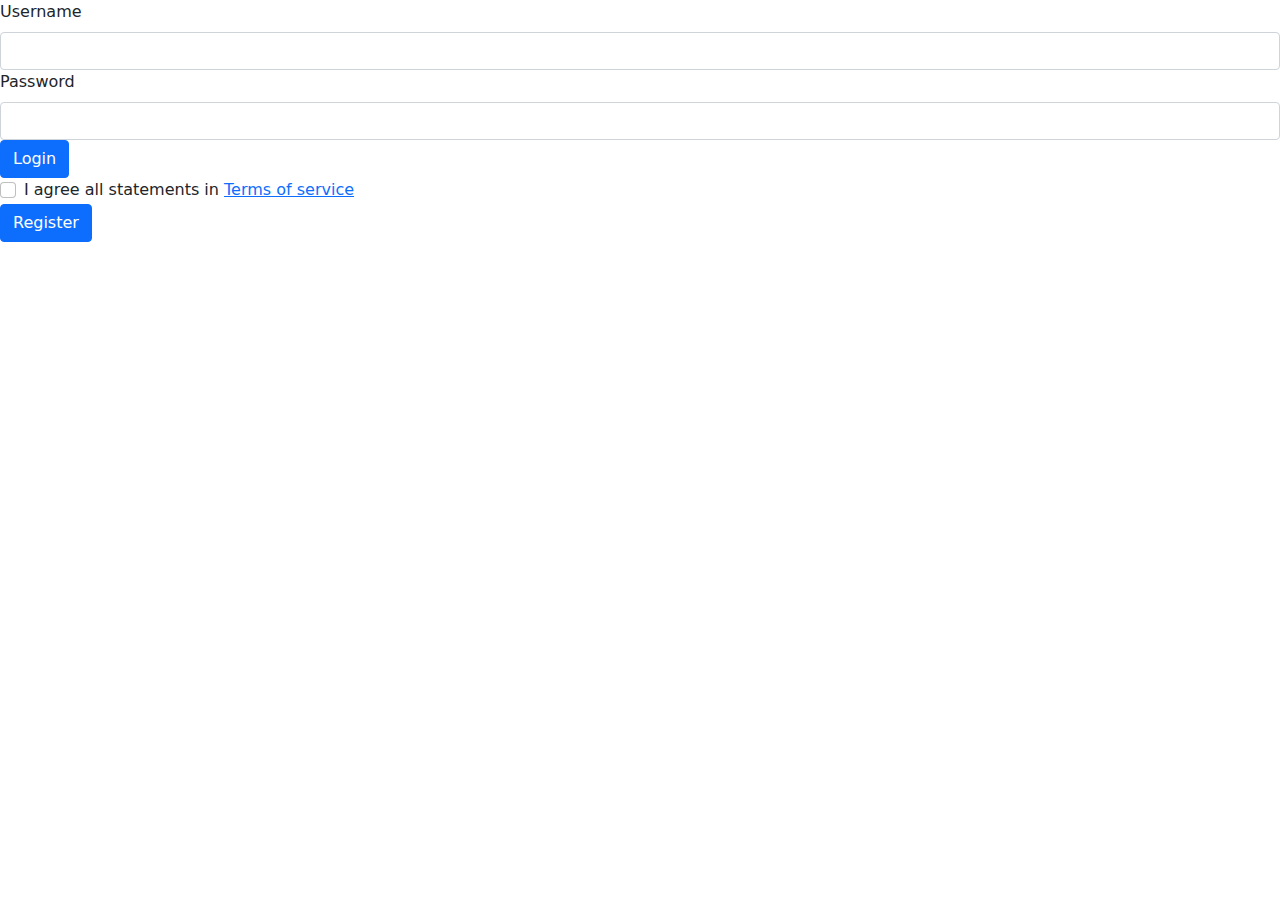
<file: login.html>
<!DOCTYPE html>
<html lang="en">

<head>
    <meta charset="UTF-8">
    <meta http-equiv="X-UA-Compatible" content="IE=edge">
    <meta name="viewport" content="width=device-width, initial-scale=1.0">
    <title>Document</title>
    <link rel="stylesheet" href="css/bootstrap.min.css">
</head>

<body>
    <form class="form">
        <div class="row">
            <div class="col-md-12 col-sm-12 col-lg-12 ">
                <div class="row">
                    <div class="col-md-12">
                        <label class="form-label">Username</label>
                        <input type="text" class="form-control">
                    </div>
                    <div class="col-md-12 col-sm-12 col-lg-12">
                        <label class="form-label">Password</label>
                        <input type="text" class="form-control">
                    </div>
                </div>
                <div class="col-md-3 col-sm-3 col-lg-3">
                    <button type="button" class="btn btn-primary btn-md">Login</button>
                </div>
                <div class="col-md-6 col-sm-6 col-lg-6 form-check">
                    <input class="form-check-input" type="checkbox" id="form2Example3c" />
                    <label class="form-check-label" for="form2Example3">
                        I agree all statements in <a href="#!">Terms of service</a>
                    </label>
                </div>
                <div class="col-md-3 col-sm-3 col-lg-3">
                    <button type="button" class="btn btn-primary btn-md">Register</button>
                </div>
            </div>
        </div>
    </form>
</body>

</html>
</file>
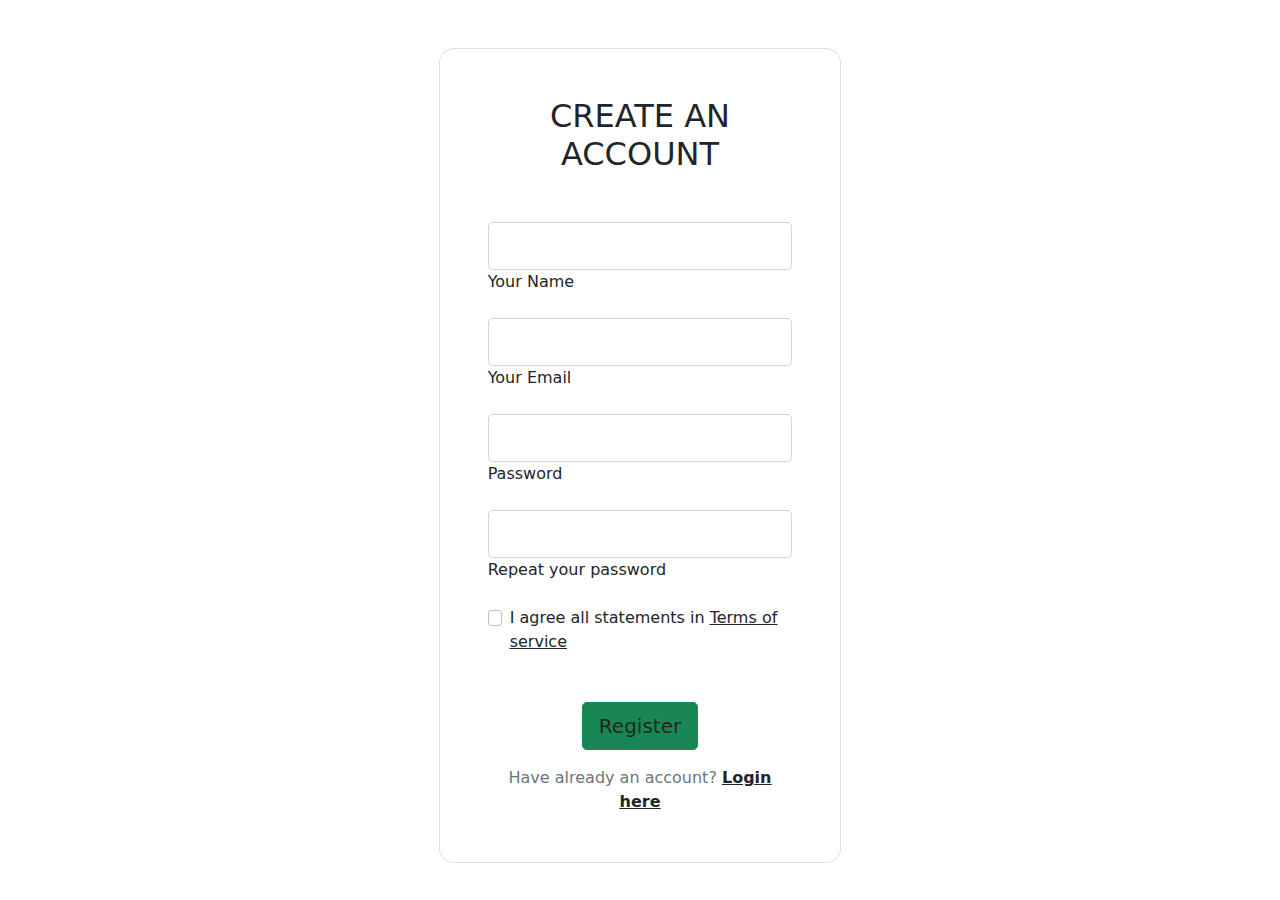
<file: mod.html>
<!DOCTYPE html>
<html lang="en">

<head>
  <meta charset="UTF-8">
  <meta http-equiv="X-UA-Compatible" content="IE=edge">
  <meta name="viewport" content="width=device-width, initial-scale=1.0">
  <title>Document</title>
  <link rel="stylesheet" href="css/bootstrap.min.css">
  <link rel="stylesheet" href="https://cdnjs.cloudflare.com/ajax/libs/font-awesome/6.1.1/css/all.min.css"
    integrity="sha512-KfkfwYDsLkIlwQp6LFnl8zNdLGxu9YAA1QvwINks4PhcElQSvqcyVLLD9aMhXd13uQjoXtEKNosOWaZqXgel0g=="
    crossorigin="anonymous" referrerpolicy="no-referrer" />
</head>

<body>
    <div class="container-fluid mt-5">
      <div class="row d-flex justify-content-center">
        <div class="col-6 col-md-4 col-lg-4 col-xl-4">
          <div class="card" style="border-radius: 15px;">
            <div class="card-body p-5">
              <h2 class="text-uppercase text-center mb-5">Create an account</h2>

              <form>

                <div class="form-outline mb-3">
                  <input type="text" id="form3Example1cg" class="form-control form-control-lg" />
                  <label class="form-label" for="form3Example1cg">Your Name</label>
                </div>

                <div class="form-outline mb-3">
                  <input type="email" id="form3Example3cg" class="form-control form-control-lg" />
                  <label class="form-label" for="form3Example3cg">Your Email</label>
                </div>

                <div class="form-outline mb-3">
                  <input type="password" id="form3Example4cg" class="form-control form-control-lg" />
                  <label class="form-label" for="form3Example4cg">Password</label>
                </div>

                <div class="form-outline mb-3">
                  <input type="password" id="form3Example4cdg" class="form-control form-control-lg" />
                  <label class="form-label" for="form3Example4cdg">Repeat your password</label>
                </div>

                <div class="form-check d-flex justify-content-center mb-5">
                  <input class="form-check-input me-2" type="checkbox" value="" id="form2Example3cg" />
                  <label class="form-check-label" for="form2Example3g">
                    I agree all statements in <a href="#!" class="text-body"><u>Terms of service</u></a>
                  </label>
                </div>

                <div class="d-flex justify-content-center">
                  <button type="button"
                    class="btn btn-success btn-block btn-lg gradient-custom-4 text-body">Register</button>
                </div>

                <p class="text-center text-muted mt-3 mb-0">Have already an account? <a href="index.html"
                    class="fw-bold text-body"><u>Login here</u></a></p>

              </form>

            </div>
          </div>
        </div>
      </div>
    </div>




  <script src="https://cdn.jsdelivr.net/npm/@popperjs/core@2.9.2/dist/umd/popper.min.js"
    integrity="sha384-IQsoLXl5PILFhosVNubq5LC7Qb9DXgDA9i+tQ8Zj3iwWAwPtgFTxbJ8NT4GN1R8p"
    crossorigin="anonymous"></script>
  <script src="https://cdn.jsdelivr.net/npm/bootstrap@5.0.2/dist/js/bootstrap.min.js"
    integrity="sha384-cVKIPhGWiC2Al4u+LWgxfKTRIcfu0JTxR+EQDz/bgldoEyl4H0zUF0QKbrJ0EcQF"
    crossorigin="anonymous"></script>
</body>

</html>
</file>
<file: css/style.css>
@import url('https://fonts.googleapis.com/css2?family=Poppins:wght@600&display=swap');

.logo {
    height: 100px !important;
    width: 300px !important;

}

.bag {
    width: 100%;
    height: 75vh;
    background: url('https://www.mytechblog.net/wp-content/uploads/2022/01/1662_original.jpg') no-repeat center;
    background-size: cover;
    background-attachment: fixed;
    background-position: 0 71.9125px;
    padding: 4.375rem 0;
}

h2 {
    color: white;
    text-shadow: 2px 2px 4px #000000;
}

h4 {
    font-family: Arial, Helvetica, sans-serif;
}

button {
    border-radius: 20px !important;
}

.bx1 {
    width: 20rem !important;
    height: 25rem !important;
    margin-bottom: 50px;
    margin-top: 30px;
    box-shadow: 10px 10px 30px rgba(107, 56, 56, 0.614);
    background-color: #01000321;
    border: none;
}

.btn {
    position: relative;
    display: inline-block;
    padding: 10px 30px;
    text-decoration: none;
    text-transform: uppercase;
    color: rgba(79, 21, 155, 0.626);
    background: #a55be677;
    letter-spacing: 2px;
    font-size: 16px;
    transition: 0.5s;
}

.color {
    background-color: aqua;
}

.footer-col {
    line-height: 1.5;
    font-family: 'Poppins', sans-serif;
}

ul {
    list-style: none;
}


.footer {
    background-color: #24262b;
}

.footer-col h4 {
    font-size: 18px;
    color: #ffffffff;
    text-transform: capitalize;
    margin-bottom: 35px;
    font-weight: 500;
    position: relative;
}

.footer-col h4::before {
    content: '';
    position: absolute;
    left: 0;
    bottom: -10px;
    background-color: #ffffff;
    height: 2px;
    box-sizing: border-box;
    width: 50px;
}

.footer-col ul li:not(:last-child) {
    margin-bottom: 10px;
}

.footer-col ul li {
    font-size: 16px;
    text-transform: capitalize;
    color: #ffffff;
    text-decoration: none;
    font-weight: 300;
    color: #bbbbbb;
    display: block;
    transition: all 00.3s ease;

}

.footer-col ul li:hover {
    color: #ffffff;
    padding-left: 7px;
}

.footer-col .social-links a {
    display: inline-block;
    height: 40px;
    width: 40px;
    background-color: rgba(255, 255, 255, 0.2);
    margin: 0 10px 10px 0;
    text-align: center;
    line-height: 40px;
    border-radius: 50%;
    color: #ffffff;
    transition: all 0.5s ease;


}

.footer-col .social-links a:hover {
    color: #24262b;
    background-color: #ffffff;

}

.imgb {

    height: 500px;
}

.bx2 {
    width: 30rem !important;
    height: 20rem !important;
}

.bx4 {
    background-color: #F0F0F0;
}

.bx5 {
    background-color: #F0F0F0;
}

.bx6 {
    /* background-color: 	  #b2004c */
    background-color: #F0F0F0;
}

.bx7 {
    background: linear-gradient(to right, #000066 55%, #333300 99%);
    color: #ffff;
    border-radius: 20px !important;

}

.bx9 {
    background: linear-gradient(to bottom, #000000 -10%, #ffffff 108%);
    border-radius: 20px !important;
    height: 25rem !important;
}

.gradient-custom {
    /* fallback for old browsers */
    background: #6a11cb;

    /* Chrome 10-25, Safari 5.1-6 */
    background: -webkit-linear-gradient(to right, rgba(106, 17, 203, 1), rgba(37, 117, 252, 1));

    /* W3C, IE 10+/ Edge, Firefox 16+, Chrome 26+, Opera 12+, Safari 7+ */
    background: linear-gradient(to right, rgba(106, 17, 203, 1), rgba(37, 117, 252, 1))
}

.gradient-custom-4 {
    /* fallback for old browsers */
    background: #84fab0;

    /* Chrome 10-25, Safari 5.1-6 */
    background: -webkit-linear-gradient(to right, rgba(132, 250, 176, 1), rgba(143, 211, 244, 1));

    /* W3C, IE 10+/ Edge, Firefox 16+, Chrome 26+, Opera 12+, Safari 7+ */
    background: linear-gradient(to right, rgba(132, 250, 176, 1), rgba(143, 211, 244, 1))
}

.modal-content {
    background-color: transparent !important;
    border: none !important;
}
/* .img-fluid{
     width: 88px !important;
} */

.clr{
    background-color: #fff !important;
}
</file>
